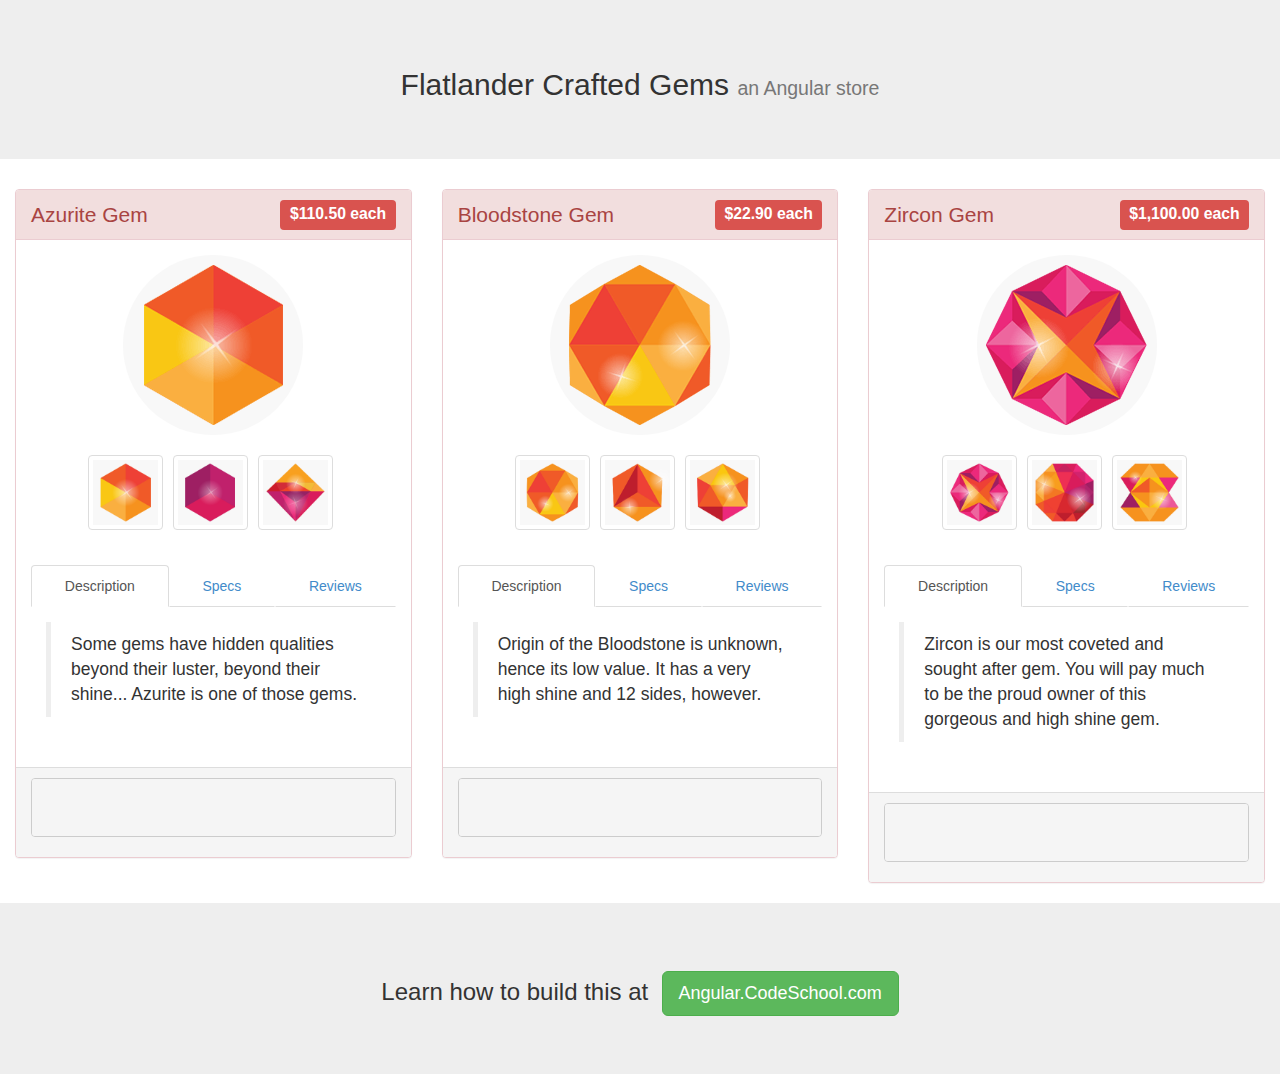
<file: index.html>
<!DOCTYPE html>
<html xmlns:ng="http://angularjs.org" ng-app="gemStore">
	<head>
		<link rel="stylesheet" href="styles/bootstrap.min.css"/>
	</head>

	<body ng-controller="StoreController as store">
		<!--  Store Header  -->
		<header ng-include=" 'views/header.html' "></header>

		<!--  Products Container  -->
		<div class="container-fluid">
			<div class="row">
				<!--  Product Container  -->
				<product-tile></product-tile>
			</div>
		</div>

		<footer ng-include=" 'views/footer.html' "></footer>

		<script src="scripts/angular.min.js"></script>
		<script src="scripts/angular-route.min.js"></script>
		<script src="scripts/products.js"></script>
		<script src="scripts/app.js"></script>
	</body>
</html>
</file>
